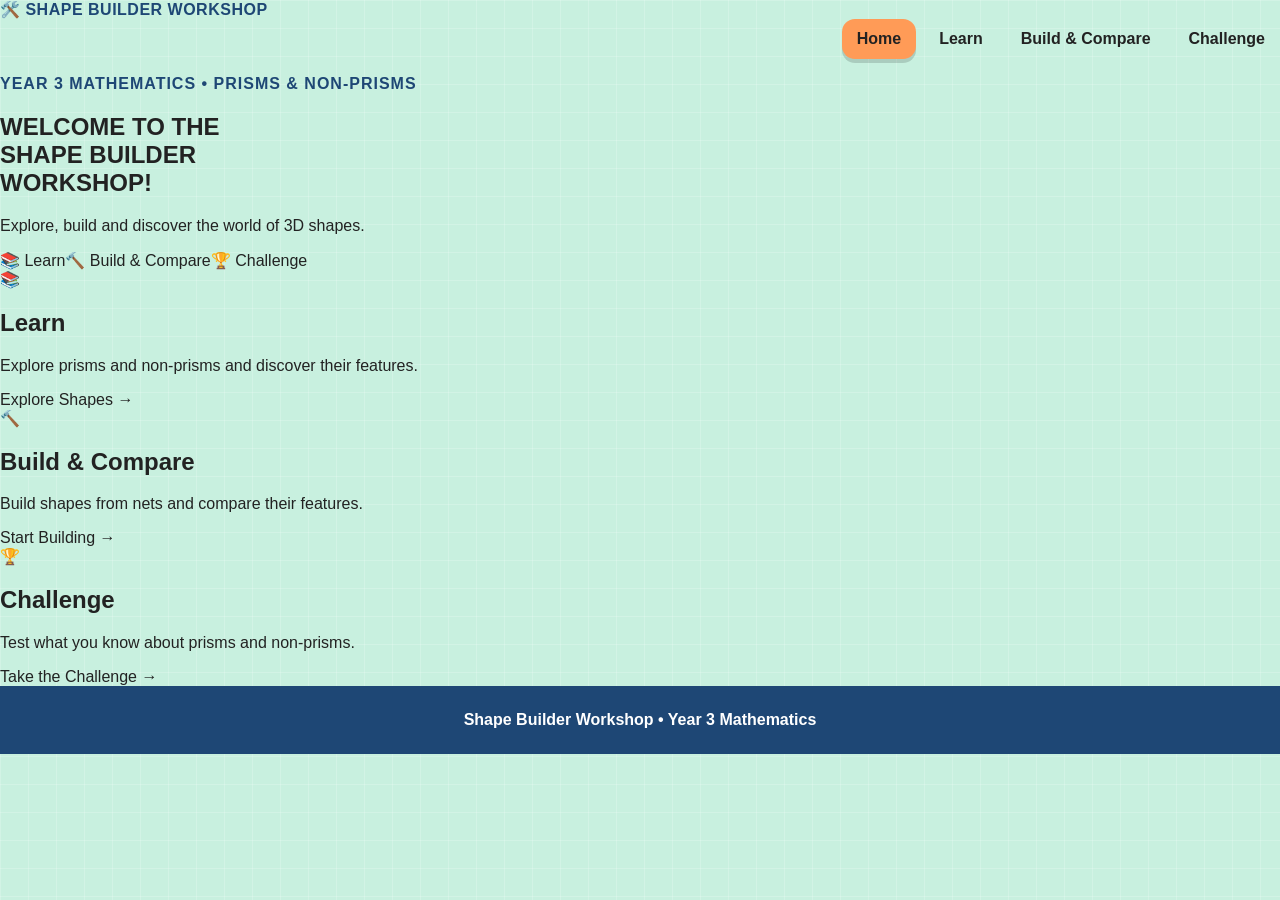
<file: index.html>
<!doctype html><html lang="en"><head><meta charset="utf-8"><meta name="viewport" content="width=device-width,initial-scale=1"><title>Shape Builder Workshop</title><link rel="stylesheet" href="css/style.css"></head><body>
<header><a class="brand" href="index.html">🛠️ SHAPE BUILDER WORKSHOP</a><nav><a class="active" href="index.html">Home</a><a href="learn.html">Learn</a><a href="build.html">Build &amp; Compare</a><a href="challenge.html">Challenge</a></nav></header>
<main><section class="hero"><div class="decor cube"></div><div class="decor pyramid"></div><div class="decor sphere"></div><div class="hero-inner"><p class="eyebrow">YEAR 3 MATHEMATICS • PRISMS &amp; NON-PRISMS</p><h1>WELCOME TO THE<br><span>SHAPE BUILDER</span><br>WORKSHOP!</h1><p>Explore, build and discover the world of 3D shapes.</p><div class="actions"><a class="btn" href="learn.html">📚 Learn</a><a class="btn" href="build.html">🔨 Build &amp; Compare</a><a class="btn" href="challenge.html">🏆 Challenge</a></div></div></section>
<section class="cards wrap"><article><b>📚</b><h2>Learn</h2><p>Explore prisms and non-prisms and discover their features.</p><a href="learn.html">Explore Shapes →</a></article><article><b>🔨</b><h2>Build &amp; Compare</h2><p>Build shapes from nets and compare their features.</p><a href="build.html">Start Building →</a></article><article><b>🏆</b><h2>Challenge</h2><p>Test what you know about prisms and non-prisms.</p><a href="challenge.html">Take the Challenge →</a></article></section></main><footer>Shape Builder Workshop • Year 3 Mathematics</footer></body></html>
</file>
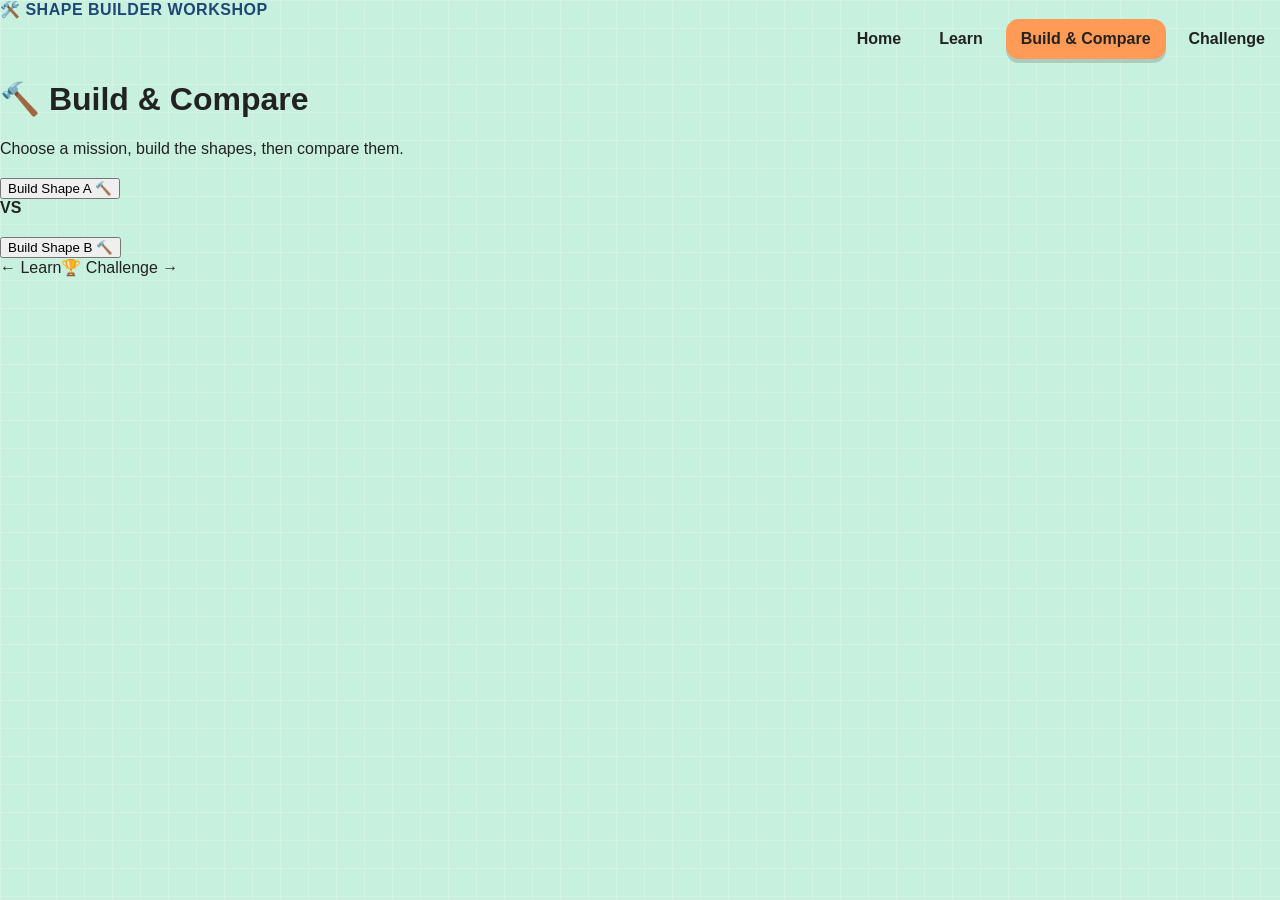
<file: build.html>
<!doctype html><html lang="en"><head><meta charset="utf-8"><meta name="viewport" content="width=device-width,initial-scale=1"><title>Build & Compare</title><link rel="stylesheet" href="css/style.css"></head><body><header><a class="brand" href="index.html">🛠️ SHAPE BUILDER WORKSHOP</a><nav><a href="index.html">Home</a><a href="learn.html">Learn</a><a class="active" href="build.html">Build &amp; Compare</a><a href="challenge.html">Challenge</a></nav></header><main class="wrap page"><div class="heading"><h1>🔨 Build &amp; Compare</h1><p>Choose a mission, build the shapes, then compare them.</p></div><div id="missions" class="missions"></div><section class="build-grid"><article><h2 id="aName"></h2><div id="netA" class="net"></div><button id="aBuild" class="btn">Build Shape A 🔨</button></article><strong class="vs">VS</strong><article><h2 id="bName"></h2><div id="netB" class="net"></div><button id="bBuild" class="btn">Build Shape B 🔨</button></article></section><section id="comparePanel" class="compare hidden"><h2>👀 Observe &amp; Compare</h2><p>Look for matching bases, flat faces and curved surfaces.</p><div id="compareShapes"></div><div id="answers" class="answer-grid"><button data-a="A">Shape A is the prism</button><button data-a="B">Shape B is the prism</button><button data-a="both">Both are prisms</button><button data-a="neither">Neither is a prism</button></div><p id="feedback"></p></section><div class="bottom"><a class="btn light" href="learn.html">← Learn</a><a class="btn" href="challenge.html">🏆 Challenge →</a></div></main><script src="js/shapes.js"></script><script src="js/build.js"></script></body></html>
</file>
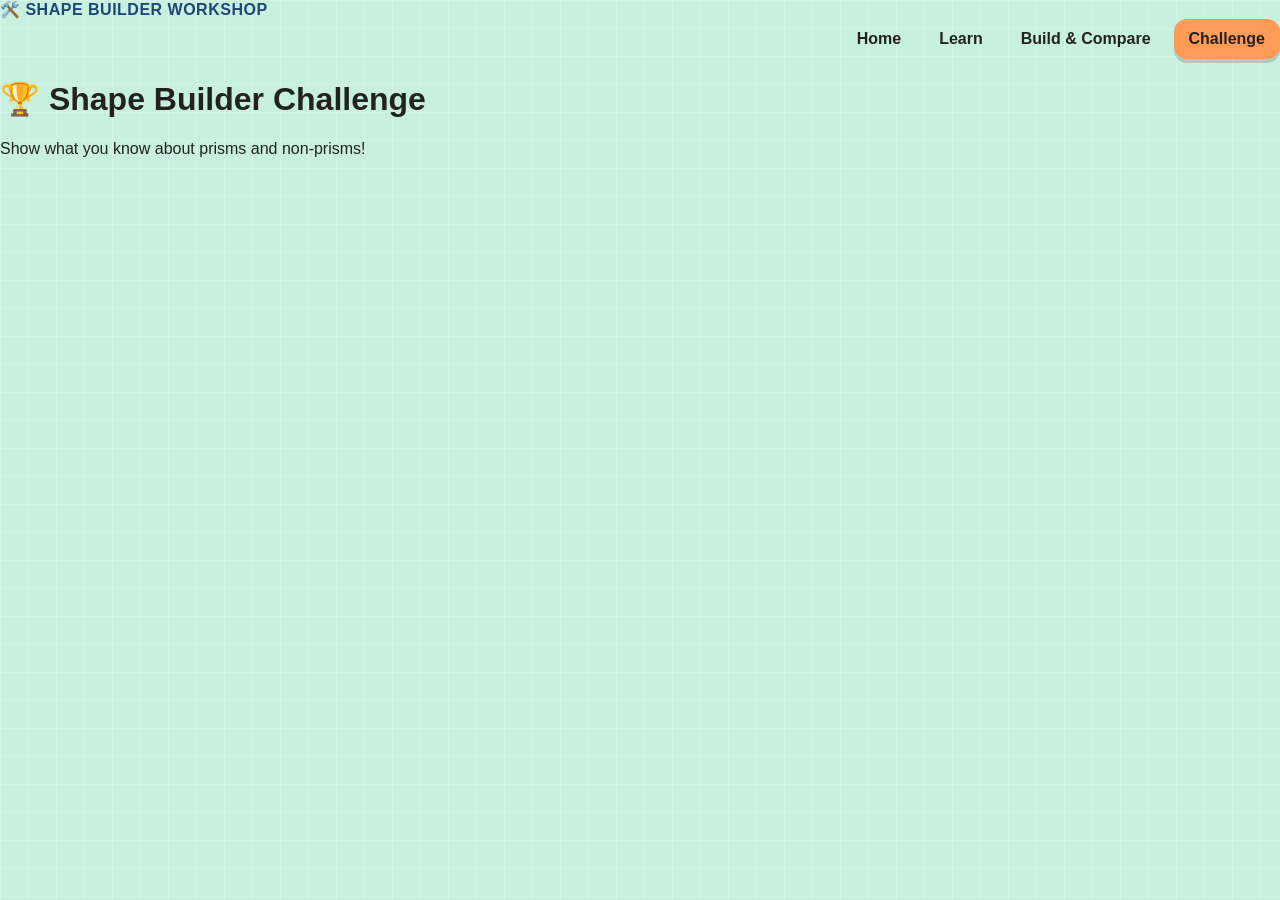
<file: challenge.html>
<!doctype html><html lang="en"><head><meta charset="utf-8"><meta name="viewport" content="width=device-width,initial-scale=1"><title>Challenge</title><link rel="stylesheet" href="css/style.css"></head><body><header><a class="brand" href="index.html">🛠️ SHAPE BUILDER WORKSHOP</a><nav><a href="index.html">Home</a><a href="learn.html">Learn</a><a href="build.html">Build &amp; Compare</a><a class="active" href="challenge.html">Challenge</a></nav></header><main class="wrap page"><div class="heading"><h1>🏆 Shape Builder Challenge</h1><p>Show what you know about prisms and non-prisms!</p></div><section id="quiz" class="quiz"><div class="quiz-top"><span id="num"></span><span id="score"></span></div><div id="qshape" class="qshape"></div><h2 id="question"></h2><div id="options" class="answer-grid"></div><p id="feedback"></p><button id="next" class="btn hidden">Next Question →</button></section><section id="result" class="result hidden"><div>🏆</div><h2 id="resultTitle"></h2><p id="resultScore"></p><input id="name" placeholder="Your name"><button id="cert" class="btn">Create Certificate</button><div class="bottom"><a class="btn light" href="index.html">🏠 Back to Workshop</a><button id="retry" class="btn">Try Again</button></div></section></main><script src="js/shapes.js"></script><script src="js/challenge.js"></script></body></html>
</file>
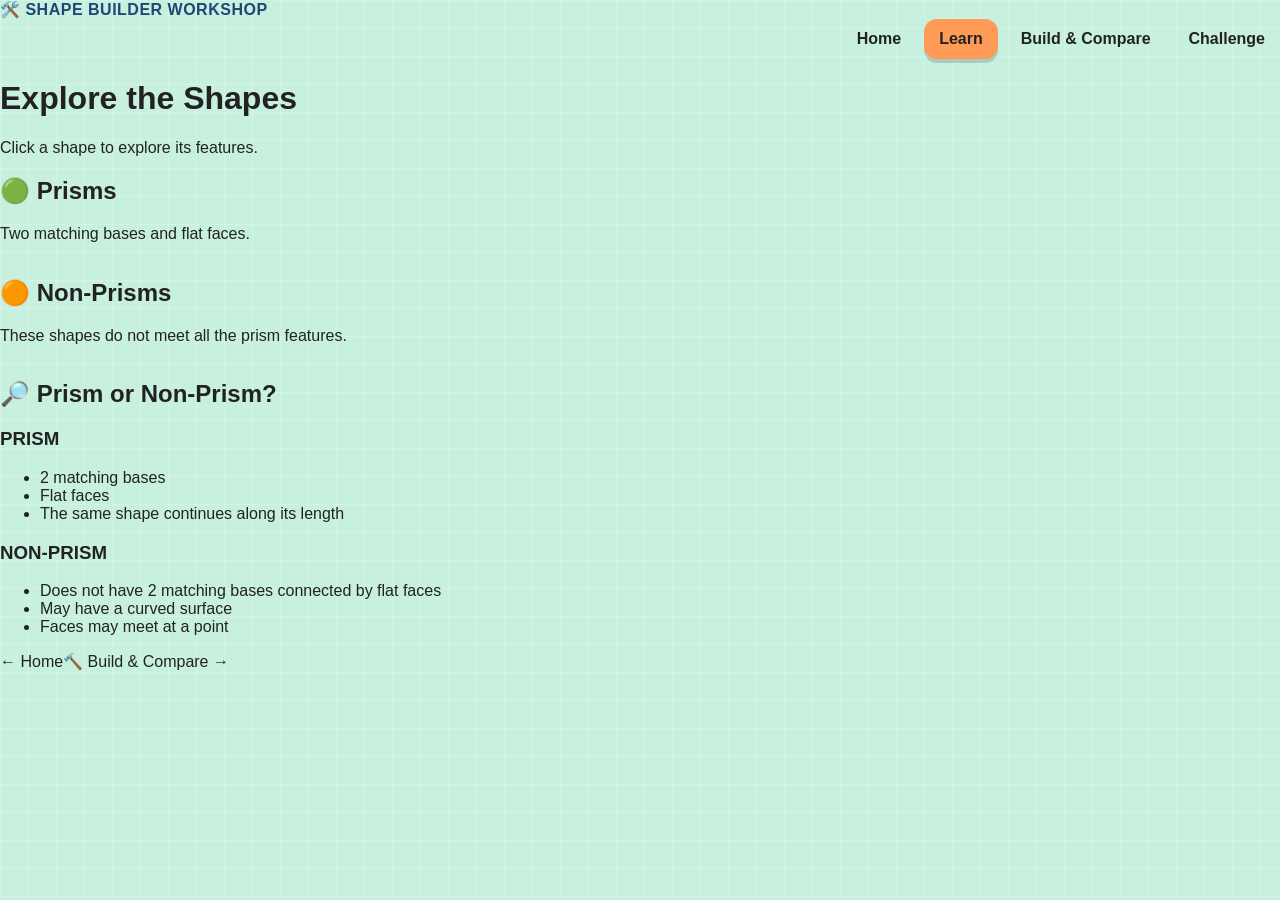
<file: learn.html>
<!doctype html><html lang="en"><head><meta charset="utf-8"><meta name="viewport" content="width=device-width,initial-scale=1"><title>Learn | Shape Builder Workshop</title><link rel="stylesheet" href="css/style.css"></head><body>
<header><a class="brand" href="index.html">🛠️ SHAPE BUILDER WORKSHOP</a><nav><a href="index.html">Home</a><a class="active" href="learn.html">Learn</a><a href="build.html">Build &amp; Compare</a><a href="challenge.html">Challenge</a></nav></header>
<main class="wrap page"><div class="heading"><h1>Explore the Shapes</h1><p>Click a shape to explore its features.</p></div><section><div class="cat prism"><h2>🟢 Prisms</h2><p>Two matching bases and flat faces.</p></div><div id="prisms" class="shape-grid"></div></section><section><div class="cat non"><h2>🟠 Non-Prisms</h2><p>These shapes do not meet all the prism features.</p></div><div id="nonprisms" class="shape-grid"></div></section><section class="compare"><h2>🔎 Prism or Non-Prism?</h2><div><div><h3>PRISM</h3><ul><li>2 matching bases</li><li>Flat faces</li><li>The same shape continues along its length</li></ul></div><div><h3>NON-PRISM</h3><ul><li>Does not have 2 matching bases connected by flat faces</li><li>May have a curved surface</li><li>Faces may meet at a point</li></ul></div></div></section><div class="bottom"><a class="btn light" href="index.html">← Home</a><a class="btn" href="build.html">🔨 Build &amp; Compare →</a></div></main>
<div id="modal" class="modal"><div class="modal-card"><button id="close" class="close">×</button><div id="shape" class="modal-shape"></div><div><h2 id="title"></h2><p id="desc"></p><div id="features" class="features"></div><div id="message" class="message">Click a feature to see it highlighted.</div></div></div></div><script src="js/shapes.js"></script><script src="js/learn.js"></script></body></html>
</file>
<file: css/style.css>
/* =========================================================
   SHAPE BUILDER WORKSHOP
   Main Website Stylesheet
   ========================================================= */

/* =========================
   1. GENERAL
   ========================= */

* {
    box-sizing: border-box;
}

:root {
    --mint: #c8f0df;
    --mint-dark: #78cfa9;

    --blue: #1e4775;
    --light-blue: #e8f6fb;

    --yellow: #ffe45e;
    --orange: #ff9b57;

    --green: #70d86f;
    --light-green: #d9f1d8;

    --peach: #ffe0d8;

    --white: #ffffff;
    --black: #222222;

    --shadow: 0 7px 0 rgba(30, 71, 117, 0.18);
}

html {
    scroll-behavior: smooth;
}

body {
    margin: 0;
    color: var(--black);

    font-family:
        "Trebuchet MS",
        Arial,
        sans-serif;

    background:
        linear-gradient(
            rgba(255, 255, 255, 0.18) 1px,
            transparent 1px
        ),
        linear-gradient(
            90deg,
            rgba(255, 255, 255, 0.18) 1px,
            transparent 1px
        ),
        var(--mint);

    background-size: 28px 28px;
}

a {
    color: inherit;
    text-decoration: none;
}

button {
    font-family: inherit;
}


/* =========================
   2. HEADER
   ========================= */

.site-header {
    min-height: 72px;

    padding: 12px 28px;

    background: rgba(201, 240, 223, 0.97);

    border-bottom: 3px solid var(--black);

    display: flex;
    align-items: center;
    justify-content: space-between;

    gap: 20px;

    position: sticky;
    top: 0;

    z-index: 50;
}


/* Website logo */

.brand {
    display: flex;
    align-items: center;

    font-weight: 900;

    letter-spacing: 0.5px;

    color: var(--blue);

    white-space: nowrap;
}

.brand span {
    margin-right: 7px;
}


/* Navigation */

nav {
    display: flex;

    gap: 8px;

    flex-wrap: wrap;

    justify-content: flex-end;
}

nav a {
    padding: 11px 15px;

    border-radius: 13px;

    font-weight: 900;

    transition:
        transform 0.15s ease,
        background 0.15s ease;
}

nav a:hover {
    background: var(--yellow);

    transform: translateY(-2px);
}

nav a.active {
    background: var(--orange);

    box-shadow:
        0 4px 0 rgba(0, 0, 0, 0.15);
}


/* =========================
   3. COMMON PAGE
   ========================= */

.page-width {
    width: min(
        1120px,
        calc(100% - 32px)
    );

    margin: 0 auto;
}


/* =========================
   4. HOME PAGE
   ========================= */

.home-hero {
    min-height: 590px;

    position: relative;

    overflow: hidden;

    display: grid;

    place-items: center;

    padding: 60px 20px;
}


/* Main hero content */

.hero-content {
    max-width: 900px;

    text-align: center;

    position: relative;

    z-index: 2;
}


/* Small heading */

.eyebrow {
    margin-bottom: 15px;

    color: var(--blue);

    font-weight: 900;

    letter-spacing: 1px;
}


/* Main heading */

.home-hero h1 {
    margin: 12px 0;

    color: var(--blue);

    line-height: 1.05;

    font-size:
        clamp(
            42px,
            7vw,
            78px
        );
}


/* Yellow title */

.home-hero h1 span {
    color: #f5dc00;

    text-shadow:
        3px 3px 0 #6c8500;
}


/* Hero description */

.hero-copy {
    font-size: 20px;

    font-weight: 700;

    margin: 20px auto;
}


/* =========================
   5. HOME BUTTONS
   ========================= */

.hero-buttons {
    display: flex;

    justify-content: center;

    flex-wrap: wrap;

    gap: 18px;

    margin-top: 32px;
}


/* General big button */

.big-button {
    display: inline-flex;

    align-items: center;

    justify-content: center;

    gap: 9px;

    min-height: 56px;

    padding: 17px 25px;

    border: none;

    border-radius: 15px;

    background: #8ba5c2;

    color: var(--black);

    font-weight: 900;

    cursor: pointer;

    box-shadow: var(--shadow);

    transition:
        transform 0.15s ease,
        filter 0.15s ease;
}

.big-button:hover {
    transform: translateY(-3px);

    filter: brightness(1.05);
}


/* Small button */

.small-button {
    display: inline-flex;

    align-items: center;

    justify-content: center;

    gap: 8px;

    padding: 12px 18px;

    border: none;

    border-radius: 13px;

    background: #8ba5c2;

    color: var(--black);

    font-weight: 900;

    cursor: pointer;

    box-shadow: var(--shadow);

    transition:
        transform 0.15s ease,
        filter 0.15s ease;
}

.small-button:hover {
    transform: translateY(-3px);

    filter: brightness(1.05);
}


/* White secondary button */

.small-button.secondary {
    background: var(--white);
}


/* =========================
   6. DECORATIVE SHAPES
   ========================= */

.shape-decor {
    position: absolute;

    opacity: 0.65;

    z-index: 1;
}


/* Cube */

.cube-decor {
    width: 110px;
    height: 110px;

    left: 7%;
    top: 25%;

    border: 5px solid #5baea1;

    transform: rotate(10deg);

    box-shadow:
        25px 20px 0 -4px
        rgba(91, 174, 161, 0.45);
}


/* Pyramid */

.pyramid-decor {
    right: 9%;
    top: 25%;

    width: 0;
    height: 0;

    border-left: 70px solid transparent;
    border-right: 70px solid transparent;

    border-bottom: 120px solid var(--orange);
}


/* Sphere */

.sphere-decor {
    right: 12%;
    bottom: 12%;

    width: 85px;
    height: 85px;

    border-radius: 50%;

    background: var(--yellow);

    border: 4px solid #d2ae00;
}


/* =========================
   7. HOME FEATURE CARDS
   ========================= */

.feature-grid {
    display: grid;

    grid-template-columns:
        repeat(3, 1fr);

    gap: 20px;

    padding-bottom: 55px;
}


.feature-card {
    padding: 26px;

    text-align: center;

    background:
        rgba(255, 255, 255, 0.9);

    border: 3px solid var(--blue);

    border-radius: 24px;

    box-shadow: var(--shadow);
}


.feature-icon {
    font-size: 42px;
}


.feature-card h2 {
    margin: 8px 0;

    color: var(--blue);
}


.feature-card p {
    min-height: 48px;

    line-height: 1.5;
}


.card-button {
    display: inline-block;

    padding: 11px 15px;

    background: var(--yellow);

    border-radius: 12px;

    font-weight: 900;
}


/* =========================
   8. FOOTER
   ========================= */

footer {
    padding: 25px;

    background: var(--blue);

    color: white;

    text-align: center;

    font-weight: 700;
}


/* =========================================================
   LEARN PAGE
   ========================================================= */

.learn-page {
    padding: 42px 0 60px;
}


/* Page title */

.section-heading {
    text-align: center;

    margin-bottom: 35px;
}


.section-heading h1 {
    margin: 10px 0;

    font-size:
        clamp(
            40px,
            6vw,
            66px
        );

    color: #f5dc00;

    text-shadow:
        3px 3px 0 #6c8500;
}


.section-heading p {
    font-weight: 800;

    font-size: 18px;
}


/* =========================
   CATEGORY
   ========================= */

.learn-block {
    margin-bottom: 35px;
}


.category-heading {
    display: flex;

    align-items: center;

    gap: 10px;

    flex-wrap: wrap;

    margin-bottom: 14px;
}


.category-heading h2 {
    margin: 0;

    color: var(--blue);
}


.category-heading p {
    margin: 0;

    font-weight: 700;
}


/* =========================
   SHAPE GRID
   ========================= */

.shape-grid {
    display: grid;

    grid-template-columns:
        repeat(3, 1fr);

    gap: 18px;
}


/* Shape card */

.shape-card {
    width: 100%;

    border: 3px solid var(--blue);

    border-radius: 20px;

    padding: 14px;

    cursor: pointer;

    font: inherit;

    color: var(--black);

    box-shadow:
        0 6px 0
        rgba(30, 71, 117, 0.15);

    transition:
        transform 0.15s ease,
        box-shadow 0.15s ease;
}


.shape-card:hover {
    transform:
        translateY(-5px)
        rotate(-0.5deg);

    box-shadow:
        0 10px 0
        rgba(30, 71, 117, 0.15);
}


/* Prism cards */

.prism-card {
    background: var(--light-green);
}


/* Non-prism cards */

.nonprism-card {
    background: var(--peach);
}


/* Shape area */

.card-shape {
    height: 190px;

    display: grid;

    place-items: center;

    background: var(--light-blue);

    border-radius: 14px;
}


/* Shape title */

.shape-card strong {
    display: block;

    margin-top: 8px;

    font-size: 19px;
}


/* Shape category */

.shape-card span {
    display: block;

    margin-top: 8px;

    font-size: 12px;

    color: var(--blue);

    font-weight: 900;
}


/* =========================
   SHAPE SVG
   ========================= */

.shape-svg {
    width: 210px;

    max-width: 100%;

    height: 210px;
}


/* Highlighted face */

.shape-svg .hl {
    fill: var(--yellow) !important;
}


/* Highlighted flat face */

.shape-svg .hl-fill {
    fill: var(--yellow) !important;
}


/* Highlighted edge */

.shape-svg .edge-hl {
    stroke: #ff6e4a !important;

    stroke-width: 7 !important;

    fill: none !important;
}


/* Highlighted vertex */

.shape-svg .vertex-hl {
    fill: #ff6e4a;

    stroke: #ff6e4a;
}


/* =========================
   PRISM VS NON-PRISM
   ========================= */

.compare-box {
    padding: 25px;

    margin: 35px 0;

    background:
        rgba(255, 255, 255, 0.9);

    border: 3px solid var(--blue);

    border-radius: 24px;

    box-shadow: var(--shadow);
}


.compare-box h2 {
    color: var(--blue);

    text-align: center;
}


.compare-columns {
    display: grid;

    grid-template-columns:
        1fr 1fr;

    gap: 25px;
}


.compare-columns > div {
    padding: 20px;

    border-radius: 18px;

    background: var(--light-blue);
}


.compare-columns > div:last-child {
    background: var(--peach);
}


.compare-columns h3 {
    color: var(--blue);
}


/* =========================
   BOTTOM NAVIGATION
   ========================= */

.bottom-nav {
    display: flex;

    justify-content: space-between;

    align-items: center;

    gap: 15px;

    margin-top: 30px;
}


/* =========================================================
   SHAPE POPUP
   ========================================================= */

.modal {
    position: fixed;

    inset: 0;

    background:
        rgba(20, 45, 65, 0.62);

    display: none;

    place-items: center;

    padding: 20px;

    z-index: 100;
}


.modal.show {
    display: grid;
}


/* Popup box */

.modal-card {
    width: min(
        900px,
        100%
    );

    max-height: 90vh;

    overflow-y: auto;

    background: var(--light-blue);

    border-radius: 25px;

    border: 4px solid white;

    box-shadow:
        0 15px 45px
        rgba(0, 0, 0, 0.25);

    padding: 28px;

    display: grid;

    grid-template-columns:
        1fr 1fr;

    gap: 25px;

    position: relative;
}


/* Close button */

.close-button {
    position: absolute;

    right: 15px;

    top: 12px;

    border: none;

    width: 42px;
    height: 42px;

    border-radius: 50%;

    background: #ef3e3e;

    color: white;

    font-size: 30px;

    font-weight: 900;

    cursor: pointer;
}


/* Popup shape */

#modalShape {
    display: grid;

    place-items: center;

    min-height: 380px;
}


/* Popup title */

.modal-info h2 {
    font-size: 34px;

    color: var(--blue);
}


/* Feature buttons */

.feature-buttons {
    display: grid;

    gap: 10px;
}


.feature-buttons button {
    border: none;

    border-radius: 13px;

    background: var(--yellow);

    padding: 14px;

    font: inherit;

    font-weight: 900;

    cursor: pointer;

    text-align: left;

    transition:
        transform 0.15s ease;
}


.feature-buttons button:hover {
    transform: translateX(4px);
}


.feature-buttons button.selected {
    outline:
        4px solid #74dcae;
}


/* Feature explanation */

.feature-message {
    margin-top: 15px;

    background: #bcebd4;

    border-radius: 14px;

    padding: 16px;

    font-weight: 800;

    line-height: 1.5;
}


/* =========================================================
   BUILD & COMPARE
   ========================================================= */

.build-page {
    padding: 42px 0 60px;
}


/* Mission box */

.mission-panel {
    padding: 22px;

    margin-bottom: 25px;

    background:
        rgba(255, 255, 255, 0.9);

    border: 3px solid var(--blue);

    border-radius: 24px;

    box-shadow: var(--shadow);
}


.mission-panel h2 {
    color: var(--blue);
}


/* Mission buttons */

.mission-buttons {
    display: flex;

    flex-wrap: wrap;

    gap: 10px;
}


.mission-buttons button {
    border: 2px solid var(--blue);

    background: white;

    padding: 11px 13px;

    border-radius: 12px;

    cursor: pointer;

    font: inherit;

    font-weight: 800;
}


.mission-buttons button:hover {
    background: var(--yellow);
}


.mission-buttons button.selected {
    background: var(--orange);
}


/* =========================
   BUILD AREA
   ========================= */

.build-stage {
    display: grid;

    grid-template-columns:
        1fr 70px 1fr;

    gap: 15px;

    align-items: center;
}


/* Net card */

.net-card {
    padding: 20px;

    text-align: center;

    background:
        rgba(255, 255, 255, 0.9);

    border: 3px solid var(--blue);

    border-radius: 24px;

    box-shadow: var(--shadow);
}


.net-card h2 {
    color: var(--blue);
}


/* Net display */

.net-area {
    min-height: 240px;

    background: var(--light-blue);

    border-radius: 18px;

    display: grid;

    place-items: center;

    overflow: hidden;

    transition:
        transform 0.5s ease,
        box-shadow 0.5s ease;
}


/* After build */

.net-area.built {
    transform:
        rotateX(8deg)
        scale(0.95);

    box-shadow:
        inset 0 0 0 5px
        #74dcae;
}


/* Net SVG */

.net-svg {
    width: 100%;

    max-width: 320px;

    height: 210px;
}


/* VS */

.vs-badge {
    display: grid;

    place-items: center;

    width: 60px;

    height: 60px;

    border-radius: 50%;

    background: var(--yellow);

    font-weight: 900;

    color: var(--blue);
}


/* No sphere net */

.no-net {
    padding: 20px;

    text-align: center;

    font-weight: 800;
}


/* Hide element */

.hidden {
    display: none !important;
}


/* Comparison */

.comparison-shapes {
    display: grid;

    grid-template-columns:
        1fr 1fr;

    gap: 20px;

    text-align: center;
}


.comparison-shapes > div {
    background: var(--light-blue);

    border-radius: 18px;

    padding: 10px;
}


/* Answer buttons */

.answer-buttons {
    display: grid;

    grid-template-columns:
        repeat(2, 1fr);

    gap: 12px;

    margin-top: 20px;
}


.answer-buttons button {
    border: 3px solid var(--blue);

    background: white;

    border-radius: 14px;

    padding: 14px;

    cursor: pointer;

    font: inherit;

    font-weight: 800;
}


/* =========================================================
   CHALLENGE
   ========================================================= */

.challenge-page {
    padding: 42px 0 60px;
}


/* Quiz */

.quiz-card {
    padding: 28px;

    max-width: 850px;

    margin: auto;

    background:
        rgba(255, 255, 255, 0.92);

    border: 3px solid var(--blue);

    border-radius: 24px;

    box-shadow: var(--shadow);
}


/* Question top */

.quiz-top {
    display: flex;

    justify-content: space-between;

    font-weight: 900;

    color: var(--blue);
}


/* Quiz shape */

.quiz-shape {
    display: grid;

    place-items: center;

    min-height: 250px;
}


/* Question */

.quiz-card h2 {
    text-align: center;

    color: var(--blue);

    line-height: 1.4;
}


/* Answers */

.answer-options {
    display: grid;

    grid-template-columns:
        1fr 1fr;

    gap: 13px;
}


.answer-options button {
    border: 3px solid var(--blue);

    background: white;

    border-radius: 14px;

    padding: 15px;

    cursor: pointer;

    font: inherit;

    font-weight: 800;
}


.answer-options button:hover {
    background: var(--light-blue);
}


.answer-options button:disabled {
    cursor: default;
}


/* Correct answer */

.correct-answer {
    background: #bcebd4 !important;

    border-color: #38a46d !important;
}


/* Wrong answer */

.wrong-answer {
    background: #ffd1ca !important;

    border-color: #e45c4e !important;
}


/* Feedback */

.feedback {
    min-height: 28px;

    margin: 18px 0;

    text-align: center;

    font-weight: 900;
}


.feedback.correct {
    color: #167448;
}


.feedback.wrong {
    color: #b4372b;
}


/* =========================
   RESULT
   ========================= */

.result-card {
    padding: 28px;

    max-width: 850px;

    margin: auto;

    background:
        rgba(255, 255, 255, 0.92);

    border: 3px solid var(--blue);

    border-radius: 24px;

    box-shadow: var(--shadow);

    text-align: center;
}


.trophy {
    font-size: 75px;
}


.result-card h2 {
    color: var(--blue);

    font-size: 40px;
}


/* Certificate */

.certificate-box {
    background: var(--light-blue);

    padding: 20px;

    border-radius: 18px;

    margin-top: 20px;
}


.certificate-box label {
    display: block;

    font-weight: 900;

    margin-bottom: 10px;
}


.certificate-box input {
    width: min(
        400px,
        100%
    );

    padding: 13px;

    border: 2px solid var(--blue);

    border-radius: 10px;

    font: inherit;

    margin-bottom: 12px;
}


/* =========================================================
   RESPONSIVE DESIGN
   ========================================================= */

@media (max-width: 850px) {

    .site-header {
        align-items: flex-start;

        flex-direction: column;
    }


    nav {
        justify-content: flex-start;
    }


    .feature-grid,
    .shape-grid,
    .compare-columns {
        grid-template-columns: 1fr;
    }


    .build-stage {
        grid-template-columns: 1fr;
    }


    .vs-badge {
        margin: auto;
    }


    .modal-card {
        grid-template-columns: 1fr;
    }


    .answer-options {
        grid-template-columns: 1fr;
    }


    .answer-buttons {
        grid-template-columns: 1fr;
    }


    .bottom-nav {
        flex-direction: column;
    }


    .cube-decor {
        left: -20px;
    }


    .pyramid-decor {
        right: -30px;
    }
}


/* =========================
   MOBILE
   ========================= */

@media (max-width: 520px) {

    .site-header {
        padding: 12px 16px;
    }


    nav a {
        padding: 8px 9px;

        font-size: 13px;
    }


    .home-hero {
        min-height: 520px;
    }


    .hero-buttons {
        flex-direction: column;

        align-items: stretch;
    }


    .big-button {
        width: 100%;
    }


    .home-hero h1 {
        font-size: 43px;
    }


    .card-shape {
        height: 170px;
    }


    .modal-card {
        padding: 20px;
    }


    #modalShape {
        min-height: 280px;
    }
}
</file>
